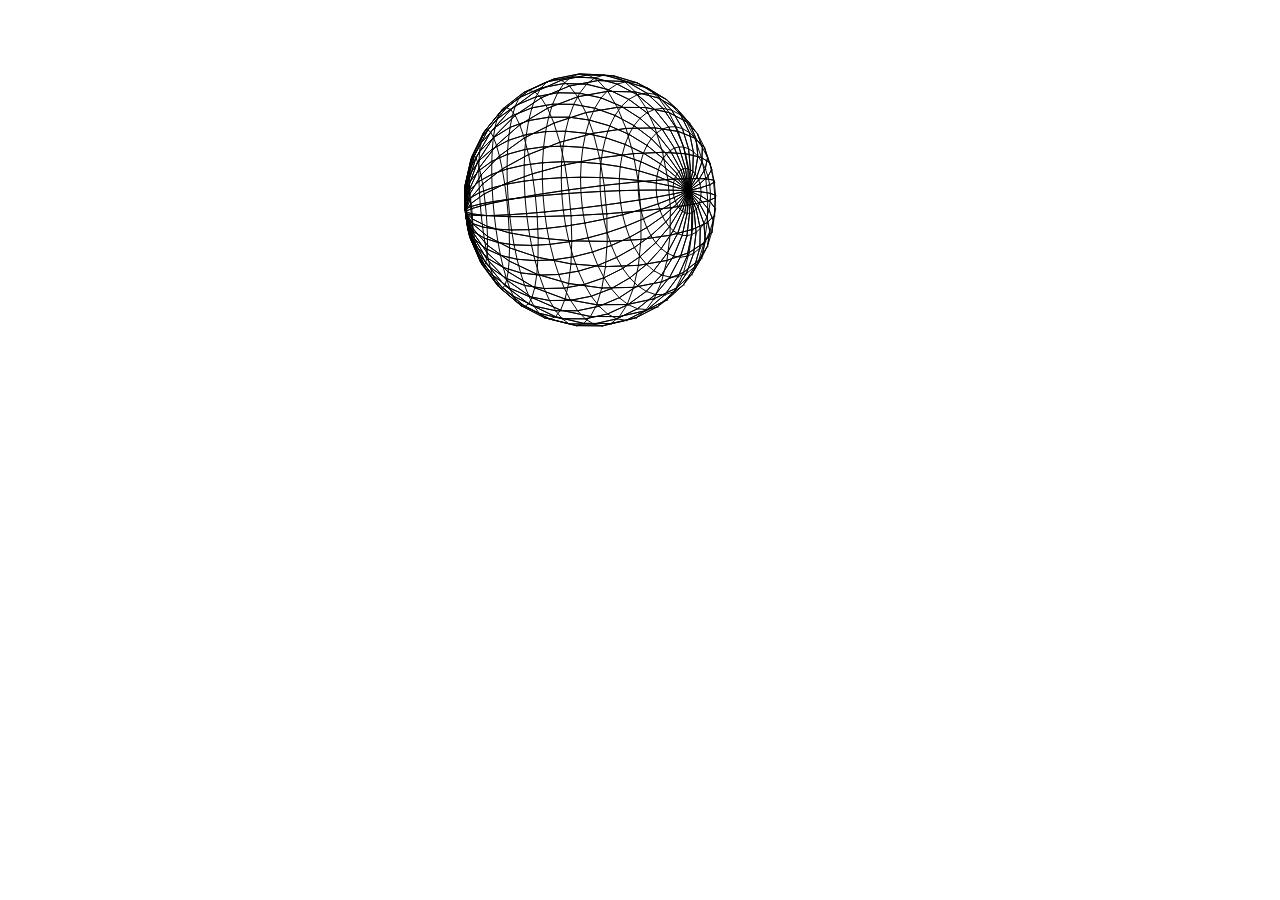
<file: js_3d-rendering/index.html>
<!DOCTYPE html>
<html>
    <head>
        <meta charset="utf-8" />
        <meta name="viewport" content="width=device-width, initial-scale=1.0" />
        <link rel="stylesheet" type="text/css" href="style.css" />
        <title>3D JS</title>
    </head>
    <body>
        <noscript
            >This site requires JavaScript. This is visible if JS is
            disabled.</noscript
        >
        <canvas>Your browser does not support HTML5</canvas>
        <script type="module" src="3d.js"></script>
    </body>
</html>
</file>
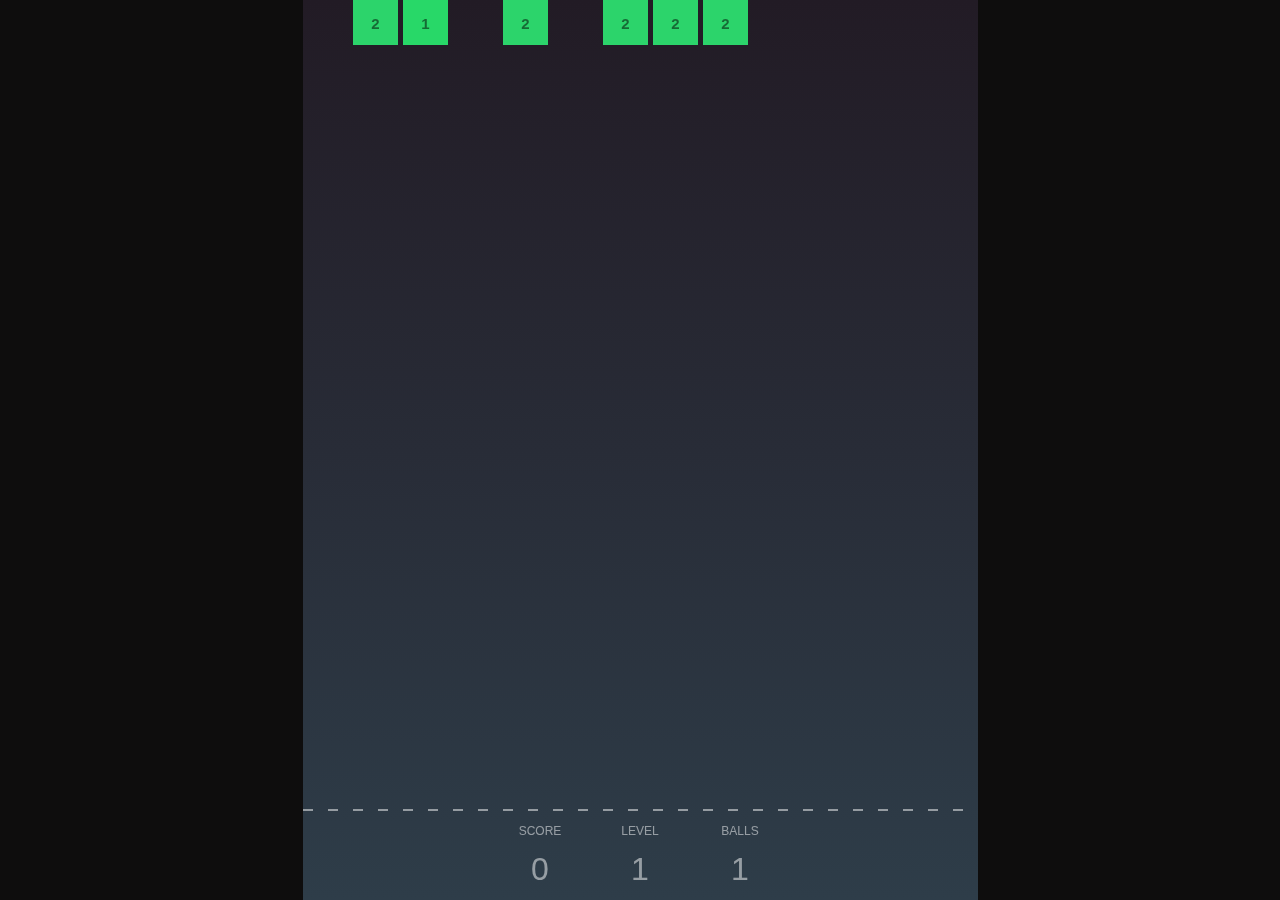
<file: js__breaker-game/index.html>
<!DOCTYPE html>

<html>
    <head>
        <meta charset="utf-8"/>
        <meta name="viewport" content="width=device-width, initial-scale=1.0"/>
        <link rel="stylesheet" type="text/css" href="style.css">
        <title>Breaker Game</title>
    </head>
    <body>
        <noscript>This site requires JavaScript. This is visible if JS is disabled.</noscript>
        <canvas>Your browser does not support HTML5</canvas>
        <div class="scoreboard">
            <div>Score</div>
            <div>Level</div>
            <div>Balls</div>
            <div class="val score">0</div>
            <div class="val level">1</div>
            <div class="val ballnum">1</div>
        </div>
        <script type="module" src="breaker.js"></script>
    </body>
</html>
</file>
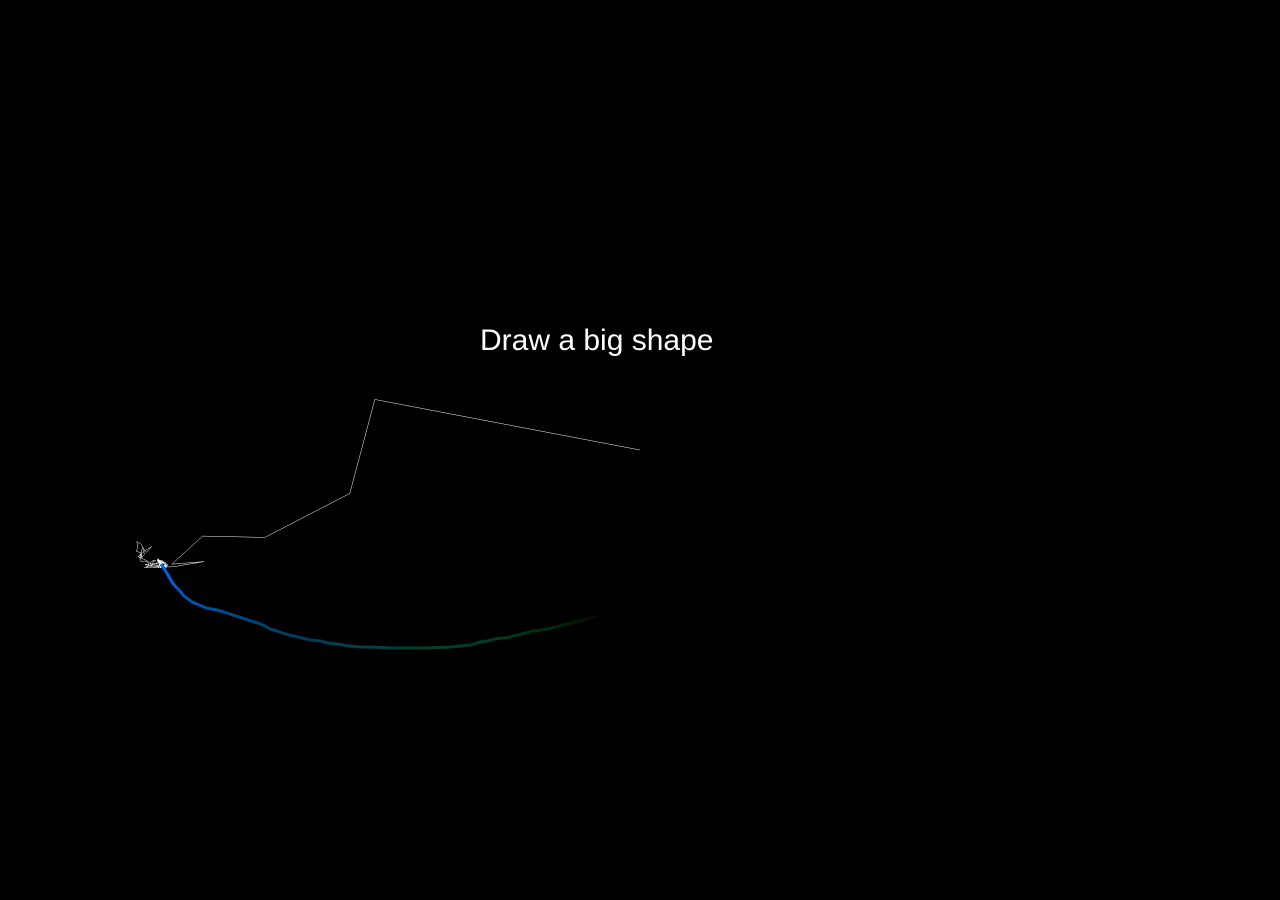
<file: js__fourier-draw/index.html>
<!DOCTYPE html>

<head>
    <script src="https://code.jquery.com/jquery-3.4.1.min.js"
        integrity="sha256-CSXorXvZcTkaix6Yvo6HppcZGetbYMGWSFlBw8HfCJo=" crossorigin="anonymous"></script>
    <link rel="stylesheet" type="text/css" href="style.css">
    <meta charset="utf-8">
</head>

<body>
    <canvas id="drawHere"></canvas>
    <!-- <div id="lsd">TRIP</div> -->
    <script type="module" src="sketch.js"></script>
</body>
</html>
</file>
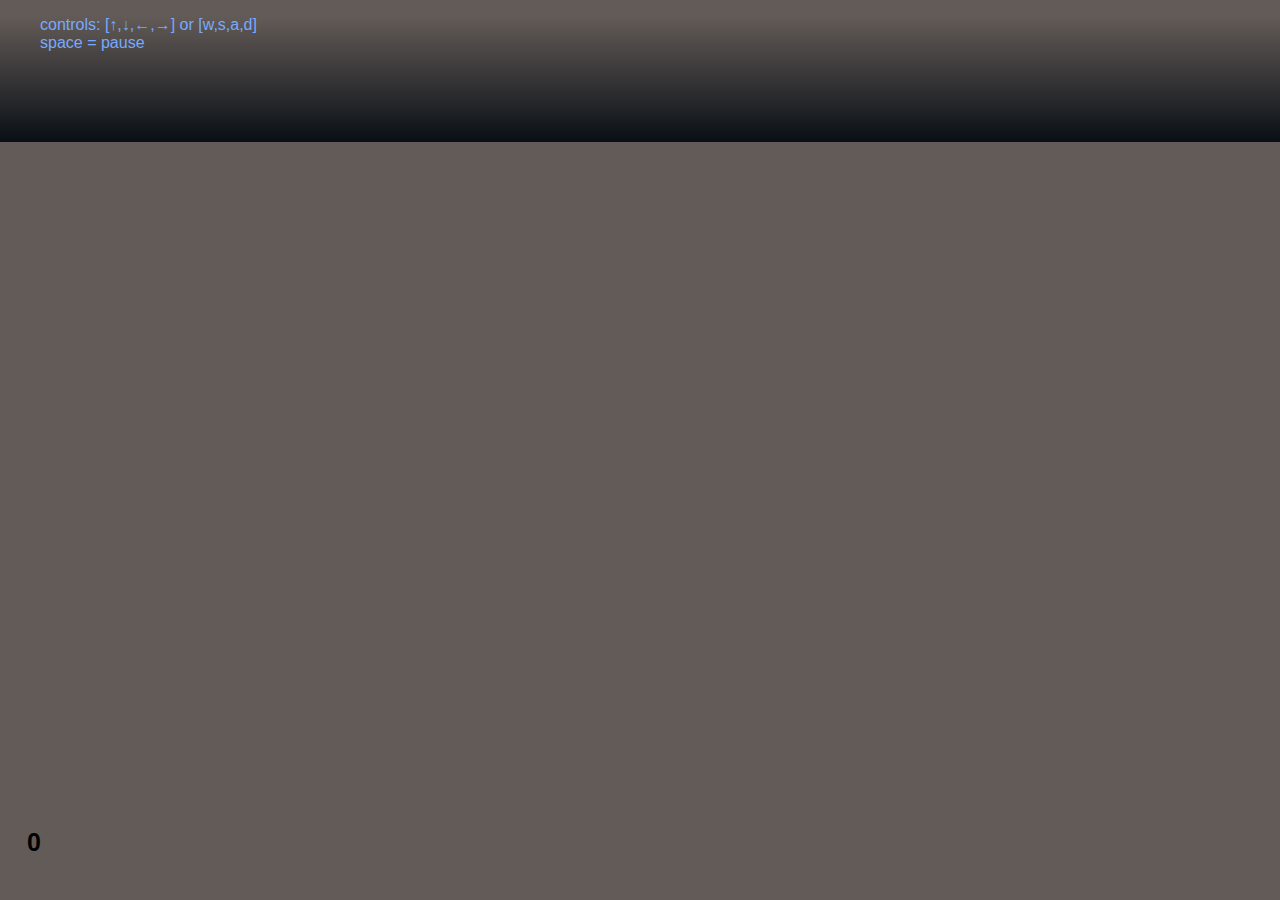
<file: js__snake-game/index.html>
<!DOCTYPE html>

<html>
    <head>
        <meta charset="utf-8"/>
        <meta name="viewport" content="width=device-width, initial-scale=1.0"/>
        <link rel="stylesheet" type="text/css" href="style.css">
        <title>Snaaake!</title>
    </head>
    <body>
        <noscript>This site requires JavaScript. This is visible if JS is disabled.</noscript>
        <canvas>Your browser does not support HTML5</canvas>
        <div class="postCanvas">
            <p>controls: [↑,↓,←,→] or [w,s,a,d]<br>space = pause</p>
            <h1><span id="score">0</span></h1>
        </div>
        <script type="text/javascript" src="snake.js"></script>
    </body>
</html>
</file>
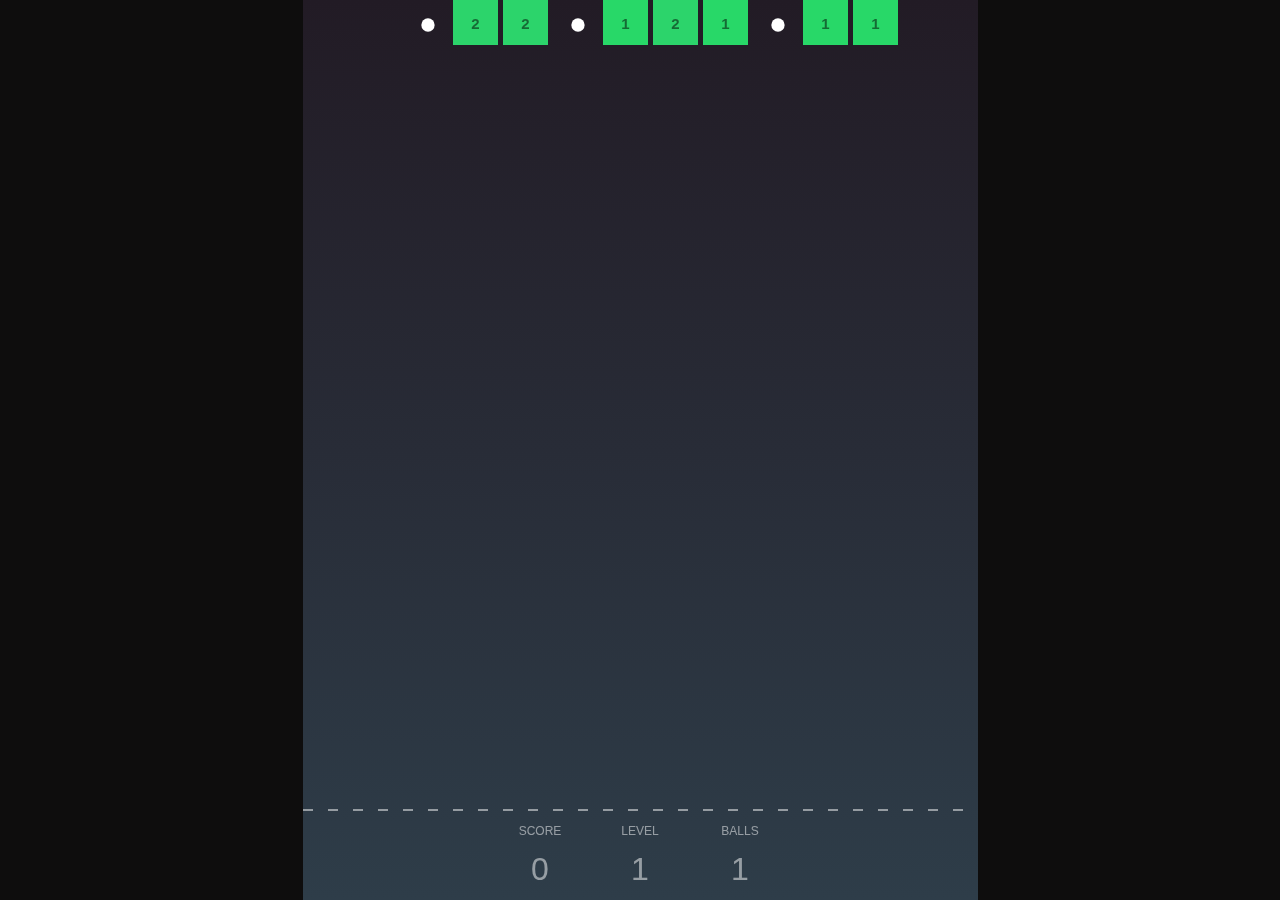
<file: js_breakergame.com/index.html>
<!DOCTYPE html>

<html>
    <head>
        <meta charset="utf-8"/>
        <meta name="viewport" content="width=device-width, initial-scale=1.0"/>
        <link rel="stylesheet" type="text/css" href="style.css">
        <title>Breaker Game</title>
    </head>
    <body>
        <noscript>This site requires JavaScript. This is visible if JS is disabled.</noscript>
        <canvas>Your browser does not support HTML5</canvas>
        <div class="scoreboard">
            <div>Score</div>
            <div>Level</div>
            <div>Balls</div>
            <div class="val score">0</div>
            <div class="val level">1</div>
            <div class="val ballnum">1</div>
        </div>
        <script type="text/javascript" src="breaker.js"></script>
    </body>
</html>
</file>
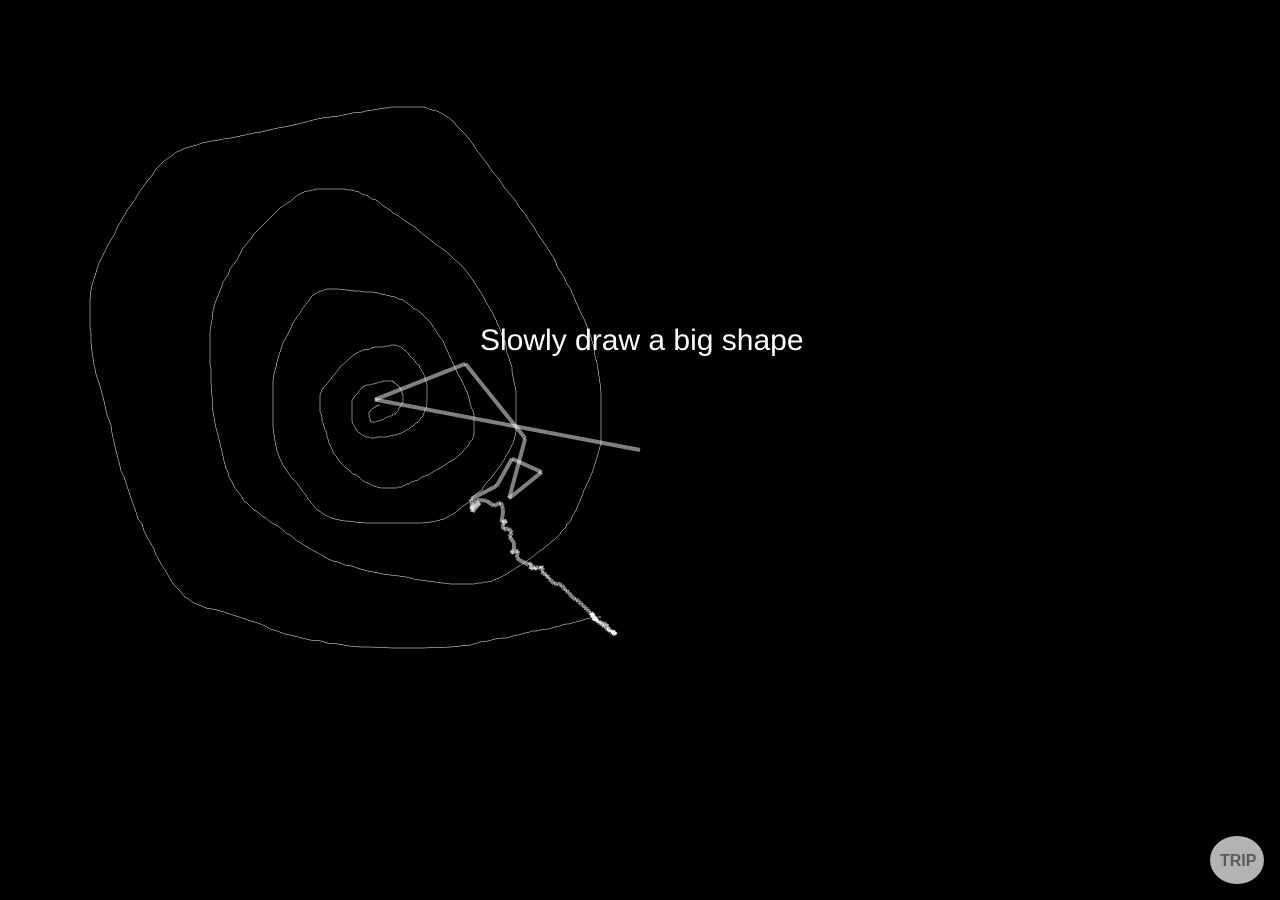
<file: js_fourier-draw/index.html>
<!DOCTYPE html>

<head>
    <script src="https://code.jquery.com/jquery-3.4.1.min.js"
        integrity="sha256-CSXorXvZcTkaix6Yvo6HppcZGetbYMGWSFlBw8HfCJo=" crossorigin="anonymous"></script>
    <link rel="stylesheet" type="text/css" href="style.css">
    <meta charset="utf-8">
</head>

<body>
    <canvas id="drawHere"></canvas>
    <div id="lsd">TRIP</div>
</body>
<script src="sketch.js"></script>

</html>
</file>
<file: js_3d-rendering/style.css>
html, body {
        margin: 0px;
        height: 100%;
        /* overflow: hidden; */
        padding: 0px;
    }
    body {
        margin: 0;
        /* overflow: hidden; */
        background-color:white;
        font-family: sans-serif;
    }
    canvas {
        border-radius: 0px;
        background-color:white;
        margin:auto;
        display: block;
    }
    #body {
        min-height:500px;
        height:100%;
        margin:0px;
        color:grey;
    }
    #menu_container {
        width: 100%;
        height:100%;
        position: absolute;
        z-index: 1000;
        background-color: rgba(0,0,0,.5);
        top: 0;
    }
    #menu_container p {
        width:100%;
        color:white;
        font-size:20px;
        text-align: center;
    }

    #score {
        margin-left:27px;
        font-weight: bold;
        position: absolute;
        bottom: 22px;
        font-size: 25px;
    }
    figcaption {
        color:white;
        padding-left: 40px;
    }
    .data-text {
        color:white;
        overflow-wrap: break-word;
    }
    .data-text::after {
        content: attr(data-text);
    }
    pre {
        white-space: pre-wrap;       /* css-3 */
        white-space: -moz-pre-wrap;  /* Mozilla, since 1999 */
        white-space: -pre-wrap;      /* Opera 4-6 */
        white-space: -o-pre-wrap;    /* Opera 7 */
        word-wrap: break-word;       /* Internet Explorer 5.5+ */

        font-size: 16px;
        line-height: 25px;
        margin-bottom: 0px;

        padding:0px !important;

    }
    pre.prettyprint {
        background: none;
        background-image: linear-gradient(180deg, rgba(255,255,255,0.05) 50%, rgba(255,255,255,0.1) 50%);
        border:0px !important;
        background-size: 100% 50px;
        background-color:none !important;
        
    }
    p {
        margin-left:40px;
        color:#77AAFF;
        margin-bottom:80px;
    }
    .postCanvas {
        clear:both;
        display: block;
        background-image: linear-gradient(#635b57,#010615);
    }
    figure {
        margin:0px;
        width:100%;
        display: block;
        margin:auto;
    }
    code {
        -webkit-user-select: none;
        -khtml-user-select: none;
        -moz-user-select: none;
        -ms-user-select: none;
        -o-user-select: none;
        user-select: none;
    }
    .prettyprint ol.linenums > li { list-style-type: decimal; }

    .prettyprint ol {
        padding-left:70px;
    }
</file>
<file: js__breaker-game/style.css>
html,
body {
    margin: 0px;
    height: 100%;
    overflow: hidden;
    padding: 0px;
}
body {
    margin: 0;
    /* overflow: hidden; */
    background-color: #0e0d0d;
    font-family: sans-serif;
    /* overflow:hidden; */
    visibility: hidden;
    color: #fff;
}
canvas {
    /* border:20px solid #635b57; */
    border-radius: 0px;
    background-color: white;
    margin: auto;
    display: block;
    /* margin-bottom:40px; */
}
#body {
    min-height: 500px;
    height: 100%;
    margin: 0px;
    color: #cccccc;
}


.postCanvas {
    clear: both;
    display: block;
    background-image: linear-gradient(#635b57, #090f15);
    padding-bottom: 50px;
}


.scoreboard {
    display: grid;
    grid-template-columns: 1fr 1fr 1fr;
    grid-template-rows: 1fr 4fr;

    color: #fff;
    text-align: center;

    position: absolute;
    bottom: 20px;
    text-transform: uppercase;
    font-size: 0.75rem;

    margin: 0 auto;
    margin-left: auto;
    margin-right: auto;
    left: 0;
    right: 0;
    width: 300px;
    bottom: 0rem;
    opacity: 0.5;
}
.scoreboard > div {
    padding: 0 1rem;
}

.scoreboard .val {
    font-size: 2rem;
    padding: 0.75rem;
}
</file>
<file: js__fourier-draw/style.css>
html, body {
  margin: 0;
  padding: 0;
  font-family: sans-serif;
  overflow: hidden;
  background:#000;
}
canvas {
  display: block;
}

#drawHere {
    width:500px;
    height:500px;
}
#lsd {
    background: rgba(255,255,255,0.7);
    border-radius: 100%;
    position: absolute;
    bottom: 1rem;
    right: 1rem;
    width: 2.75rem;
    height: 2rem;
    color: rgba(0,0,0,0.5);
    font-weight: bold;
    margin-top: 1rem;
    display: inline-block;
    padding-top: 1.0rem;
    padding-left: 0.6rem;
    cursor: pointer;
}
#lsd.active {
    background: rgba(255,255,255,0.9);
    color: rgba(0,0,0,0.7);
}
</file>
<file: js__snake-game/style.css>
html,
body {
    margin: 0px;
    height: 100%;
    overflow: hidden;
    padding: 0px;
}
body {
    margin: 0;
    /* overflow: hidden; */
    background-color: #635b57;
    font-family: sans-serif;
    visibility: hidden;
}
canvas {
    /* border:20px solid #635b57; */
    border-radius: 0px;
    background-color: white;
    margin: auto;
    display: block;
    /* margin-bottom:40px; */
}
#body {
    min-height: 500px;
    height: 100%;
    margin: 0px;
    color: #cccccc;
}
#menu_container {
    width: 100%;
    height: 100%;
    position: absolute;
    z-index: 1000;
    background-color: rgba(0, 0, 0, 0.5);
    top: 0;
}
#menu_container p {
    width: 100%;
    color: white;
    font-size: 20px;
    text-align: center;
}

#score {
    margin-left: 27px;
    font-weight: bold;
    position: absolute;
    bottom: 43px;
    font-size: 25px;
}

figcaption {
    color: white;
    padding-left: 40px;
}
.data-text {
    color: white;
    overflow-wrap: break-word;
}
.data-text::after {
    content: attr(data-text);
}
pre {
    white-space: pre-wrap; /* css-3 */
    white-space: -moz-pre-wrap; /* Mozilla, since 1999 */
    white-space: -pre-wrap; /* Opera 4-6 */
    white-space: -o-pre-wrap; /* Opera 7 */
    word-wrap: break-word; /* Internet Explorer 5.5+ */

    font-size: 16px;
    line-height: 25px;
    margin-bottom: 0px;

    padding: 0px 30px;
}
pre.prettyprint {
    background: none;
    background-image: linear-gradient(
        180deg,
        rgba(255, 255, 255, 0.05) 50%,
        rgba(255, 255, 255, 0.1) 50%
    );
    border: 0px;
    background-size: 100% 50px;
}
p {
    margin-left: 40px;
    color: #77aaff;
    margin-bottom: 40px;
}
.postCanvas {
    clear: both;
    display: block;
    background-image: linear-gradient(#635b57, #090f15);
    padding-bottom: 50px;
}
figure {
    margin: 0px;
    width: 100%;
    display: block;
    margin: auto;
}
code {
}
.prettyprint ol.linenums > li {
    list-style-type: decimal;
}
</file>
<file: js_breakergame.com/style.css>
html,
body {
    margin: 0px;
    height: 100%;
    overflow: hidden;
    padding: 0px;
}
body {
    margin: 0;
    /* overflow: hidden; */
    background-color: #0e0d0d;
    font-family: sans-serif;
    /* overflow:hidden; */
    visibility: hidden;
    color: #fff;
}
canvas {
    /* border:20px solid #635b57; */
    border-radius: 0px;
    background-color: white;
    margin: auto;
    display: block;
    /* margin-bottom:40px; */
}
#body {
    min-height: 500px;
    height: 100%;
    margin: 0px;
    color: #cccccc;
}


.postCanvas {
    clear: both;
    display: block;
    background-image: linear-gradient(#635b57, #090f15);
    padding-bottom: 50px;
}


.scoreboard {
    display: grid;
    grid-template-columns: 1fr 1fr 1fr;
    grid-template-rows: 1fr 4fr;

    color: #fff;
    text-align: center;

    position: absolute;
    bottom: 20px;
    text-transform: uppercase;
    font-size: 0.75rem;

    margin: 0 auto;
    margin-left: auto;
    margin-right: auto;
    left: 0;
    right: 0;
    width: 300px;
    bottom: 0rem;
    opacity: 0.5;
}
.scoreboard > div {
    padding: 0 1rem;
}

.scoreboard .val {
    font-size: 2rem;
    padding: 0.75rem;
}
</file>
<file: js_fourier-draw/style.css>
html, body {
  margin: 0;
  padding: 0;
  font-family: sans-serif;
  overflow: hidden;
}
canvas {
  display: block;
}

#drawHere {
    background:#000;
    width:500px;
    height:500px;
}
#lsd {
    background: rgba(255,255,255,0.7);
    border-radius: 100%;
    position: absolute;
    bottom: 1rem;
    right: 1rem;
    width: 2.75rem;
    height: 2rem;
    color: rgba(0,0,0,0.5);
    font-weight: bold;
    margin-top: 1rem;
    display: inline-block;
    padding-top: 1.0rem;
    padding-left: 0.6rem;
    cursor: pointer;
}
#lsd.active {
    background: rgba(255,255,255,0.9);
    color: rgba(0,0,0,0.7);
}
</file>
